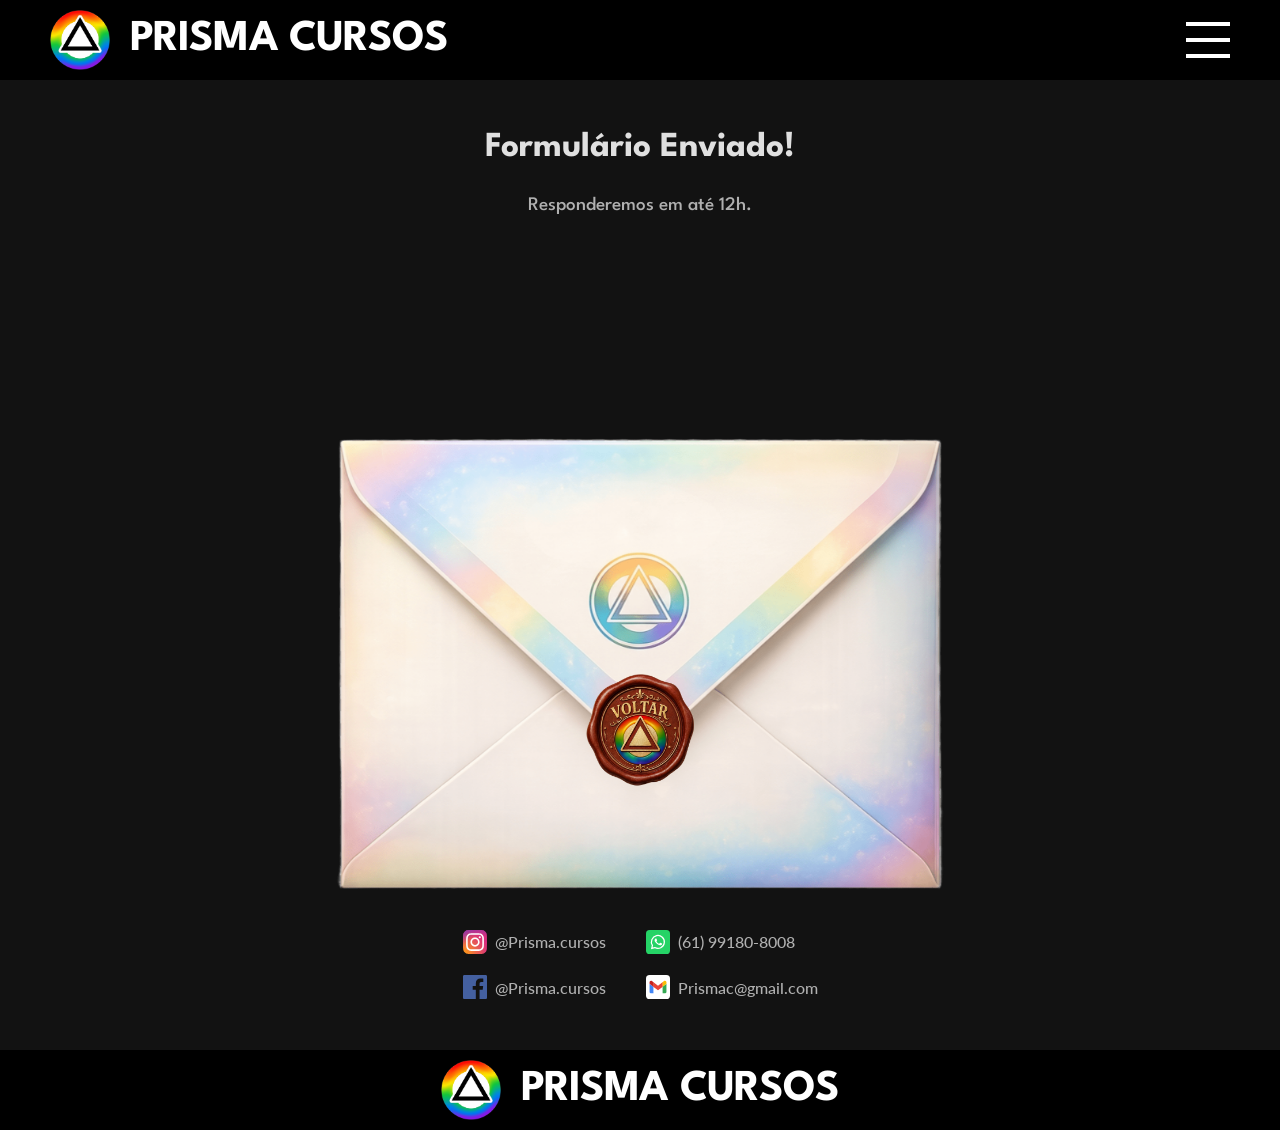
<file: confirmation.html>
<!DOCTYPE html>
<html lang="pt-BR">
<head>
  <meta charset="UTF-8">
  <meta name="viewport" content="width=device-width, initial-scale=1.0">
  <meta name="description" content="PrismaCursos - Plataforma de cursos online">
  <title>PrismaCursos</title>

  <!-- Google Fonts: League Spartan + DM Sans -->
  <link rel="preconnect" href="https://fonts.googleapis.com">
  <link rel="preconnect" href="https://fonts.gstatic.com" crossorigin>
  <link
    href="https://fonts.googleapis.com/css2?family=DM+Sans:wght@400;500;700&family=League+Spartan:wght@600;700;800&display=swap"
    rel="stylesheet">

  <link rel="stylesheet" href="css/styles.css">
</head>

<body>

  <!-- ============ HEADER ============ -->
  <header id="header">
    <nav id="navbar">
      <!-- Logo + Nome à esquerda -->
      <a href="index.html" class="logo" id="logo-link">
        <img src="assets/PrismaLogo.png" alt="Prisma Logo" class="logo-img" id="logo-img">
        <span class="logo-text">PRISMA CURSOS</span>
      </a>

      <!-- Hamburger Menu à direita -->
      <button class="hamburger" id="hamburger-btn" aria-label="Abrir menu" aria-expanded="false">
        <span class="hamburger-line"></span>
        <span class="hamburger-line"></span>
        <span class="hamburger-line"></span>
      </button>
    </nav>

    <!-- Overlay do menu -->
    <div class="menu-overlay" id="menu-overlay">
      <ul class="menu-list" id="menu-list">
        <li class="menu-item">
          <a href="index.html#prisma" class="menu-link" id="menu-link-prisma">
            <span class="menu-icon">▲</span>
            <span class="menu-label">PRISMA</span>
          </a>
        </li>
        <li class="menu-item">
          <a href="index.html#quem-somos" class="menu-link" id="menu-link-quem-somos">
            <span class="menu-icon">▲</span>
            <span class="menu-label">QUEM SOMOS</span>
          </a>
        </li>
        <li class="menu-item">
          <a href="index.html#cursos" class="menu-link" id="menu-link-cursos">
            <span class="menu-icon">▲</span>
            <span class="menu-label">CURSOS</span>
          </a>
        </li>
        <li class="menu-item">
          <a href="index.html#quiz" class="menu-link" id="menu-link-quiz">
            <span class="menu-icon">▲</span>
            <span class="menu-label">QUIZ</span>
          </a>
        </li>
        <li class="menu-item">
          <a href="index.html#depoimentos" class="menu-link" id="menu-link-depoimento">
            <span class="menu-icon">▲</span>
            <span class="menu-label">DEPOIMENTOS</span>
          </a>
        </li>
        <li class="menu-item">
          <a href="index.html#contato" class="menu-link" id="menu-link-contato">
            <span class="menu-icon">▲</span>
            <span class="menu-label">CONTATO</span>
          </a>
        </li>
      </ul>
    </div>
  </header>



  
  <!-- ============ MAIN ============ -->
<main id="main-content">
 <section id="contato">

 <div class="cabecalho-confirmation">
  <h1>Formulário Enviado!</h1>
  <h3>Responderemos em até 12h.</h3>
 </div>
  


<div class="carta-container">

  <img src="assets/envelopeFechado.png" alt="Carta aberta" class="fundo-carta">
 

  <a href="index.html" class="botao-esfera">
    <img src="assets/voltar.png" alt="Ícone do botão">
  </a>
 </div>

  <div class="bloco-contatos-rodape">

     <div class="item-contato">
      <img src="assets/icon-instagram.svg" alt="Logo Instagram" class="icone-pequeno">
      <span>@Prisma.cursos</span>
    </div>
    
    <div class="item-contato">
      <img src="assets/icon-telefone.svg" alt="Logo Telefone" class="icone-pequeno">
      <span>(61) 99180-8008</span>
    </div>

    <div class="item-contato">
      <img src="assets/icon-facebook.svg" alt="Logo Facebook" class="icone-pequeno">
      <span>@Prisma.cursos</span>
    </div>
    
    <div class="item-contato">
      <img src="assets/icon-email.svg" alt="Logo E-mail" class="icone-pequeno">
      <span>Prismac@gmail.com</span>
    </div>

  </div>
</section> </main>



  <!-- ============ FOOTER ============ -->
  <footer id="footer">
    <div class="footer-logo">
      <img src="assets/PrismaLogo.png" alt="Prisma Logo" class="footer-logo-img">
      <span class="footer-logo-text">PRISMA CURSOS</span>
    </div>
  </footer>

  <script src="js/main.js"></script>
</body>

</html>
</file>
<file: css/styles.css>
@import url('https://fonts.googleapis.com/css2?family=Comfortaa:wght@400;700&family=DM+Sans:wght@400;500;700;800&family=Inter:wght@400;500;700&family=Lato:wght@400;700&family=League+Spartan:wght@400;500;700&family=Montserrat:wght@400;700;800&display=swap');

/* ========================================
   PrismaCursos — Estilos principais
   ========================================
   Se preferir editar em SCSS, use a pasta /scss
   e compile com o script compilar-scss.sh
   ======================================== */

/* ---------- Reset & base ---------- */
*,
*::before,
*::after {
  margin: 0;
  padding: 0;
  box-sizing: border-box;
}

:root {
  /* Paleta de cores — altere aqui para mudar o tema inteiro */
  --cor-primaria: #6c5ce7;
  --cor-secundaria: #a29bfe;
  --cor-fundo: #121212;
  --cor-superficie: #1a1a2e;
  --cor-texto: #e0e0e0;
  --cor-texto-claro: #b0b0b0;
  --cor-destaque: #fd79a8;

  /* Tipografia */
  --fonte-principal: 'Segoe UI', system-ui, -apple-system, sans-serif;
  --fonte-titulo: 'League Spartan', sans-serif;
  --fonte-corpo: 'DM Sans', sans-serif;

  /* Espaçamentos */
  --espacamento-sm: 0.5rem;
  --espacamento-md: 1rem;
  --espacamento-lg: 2rem;
  --espacamento-xl: 4rem;
}

html {
  scroll-behavior: smooth;
}

body {
  font-family: var(--fonte-principal);
  background-color: var(--cor-fundo);
  color: var(--cor-texto);
  line-height: 1.6;
  min-height: 100vh;
}

a {
  color: var(--cor-secundaria);
  text-decoration: none;
  transition: color 0.3s ease;
}



/* ---------- Header / Navbar ---------- */
#header {
  background-color: #000000;
  padding: 0;
  position: sticky;
  top: 0;
  z-index: 100;
  height: 80px;
}

#navbar {
  display: flex;
  justify-content: space-between;
  align-items: center;
  width: 100%;
  height: 80px;
  padding: 0 50px;
}

/* --- Logo --- */
.logo {
  display: flex;
  align-items: center;
  gap: 20px;
  text-decoration: none;
  transition: opacity 0.3s ease;
  height: 100%;
}

.logo:hover {
  opacity: 0.85;
  color: inherit;
}

.logo-img {
  width: 60px;
  height: 60px;
  object-fit: contain;
}

.logo-text {
  font-family: var(--fonte-titulo);
  font-weight: 700;
  font-size: 44px;
  line-height: 44px;
  color: #ffffff;
  letter-spacing: -0.02em;
  text-transform: uppercase;
  display: flex;
  align-items: center;
}

/* --- Hamburger --- */
.hamburger {
  display: flex;
  flex-direction: column;
  justify-content: space-between;
  align-items: flex-start;
  width: 44px;
  height: 36px;
  background: transparent;
  border: none;
  cursor: pointer;
  padding: 0;
  transition: opacity 0.2s ease;
  z-index: 200;
}

.hamburger-line {
  display: block;
  width: 44px;
  height: 4px;
  background-color: #ffffff;
  border-radius: 0;
  transition: transform 0.35s cubic-bezier(0.77, 0, 0.175, 1),
              opacity 0.25s ease;
  transform-origin: center center;
  flex-shrink: 0;
}

/* Hamburger animação → X */
.hamburger.active .hamburger-line:nth-child(1) {
  transform: translateY(16px) rotate(45deg);
}

.hamburger.active .hamburger-line:nth-child(2) {
  opacity: 0;
  transform: scaleX(0);
}

.hamburger.active .hamburger-line:nth-child(3) {
  transform: translateY(-16px) rotate(-45deg);
}

/* --- Menu Overlay --- */
.menu-overlay {
  position: absolute;
  top: 80px;
  right: 50px;
  width: 330px;
  background-color: #000000;
  border: none;
  border-radius: 0;
  padding: 0;
  opacity: 0;
  visibility: hidden;
  transform: translateY(-10px) scale(0.97);
  transition: opacity 0.3s ease,
              visibility 0.3s ease,
              transform 0.3s cubic-bezier(0.25, 0.46, 0.45, 0.94);
  pointer-events: none;
  z-index: 150;
}

.menu-overlay.open {
  opacity: 1;
  visibility: visible;
  transform: translateY(0) scale(1);
  pointer-events: auto;
}

/* --- Menu List --- */
.menu-list {
  list-style: none;
  padding: 0;
  margin: 0;
  display: flex;
  flex-direction: column;
}

.menu-item {
  opacity: 0;
  transform: translateX(-12px);
  transition: opacity 0.3s ease, transform 0.3s ease;
  height: 52px;
  background-color: #000000;
}

.menu-overlay.open .menu-item {
  opacity: 1;
  transform: translateX(0);
}

/* Delays escalonados para cada item */
.menu-overlay.open .menu-item:nth-child(1) { transition-delay: 0.05s; }
.menu-overlay.open .menu-item:nth-child(2) { transition-delay: 0.10s; }
.menu-overlay.open .menu-item:nth-child(3) { transition-delay: 0.15s; }
.menu-overlay.open .menu-item:nth-child(4) { transition-delay: 0.20s; }
.menu-overlay.open .menu-item:nth-child(5) { transition-delay: 0.25s; }
.menu-overlay.open .menu-item:nth-child(6) { transition-delay: 0.30s; }

.menu-link {
  display: flex;
  align-items: center;
  width: 100%;
  height: 100%;
  padding: 5px 20px;
  color: #ffffff;
  text-decoration: none;
  transition: color 0.2s ease;
  background-color: #000000;
  gap: 32px;
}

.menu-icon {
  width: 42px;
  height: 42px;
  display: flex;
  align-items: center;
  justify-content: center;
  font-size: 32px;
  color: #ffffff;
  transition: color 0.2s ease;
  flex-shrink: 0;
  line-height: 42px;
}

.menu-label {
  font-family: var(--fonte-corpo);
  font-weight: 400;
  font-size: 32px;
  line-height: 42px;
  color: #ffffff;
}

/* ---------- Responsividade Header ---------- */
@media (max-width: 768px) {
  #header {
    height: 60px;
  }

  #navbar {
    height: 60px;
    padding: 0 16px;
  }

  .logo-img {
    width: 40px;
    height: 40px;
  }

  .logo-text {
    display: none; /* Mobile header doesn't show text in Figma */
  }

  .hamburger {
    width: 32px;
    height: 24px;
  }

  .hamburger-line {
    width: 32px;
    height: 3px;
  }

  .hamburger.active .hamburger-line:nth-child(1) {
    transform: translateY(10.5px) rotate(45deg);
  }

  .hamburger.active .hamburger-line:nth-child(2) {
    opacity: 0;
    transform: scaleX(0);
  }

  .hamburger.active .hamburger-line:nth-child(3) {
    transform: translateY(-10.5px) rotate(-45deg);
  }

  .menu-overlay {
    top: 60px;
    right: 16px;
    width: calc(100vw - 32px);
    max-width: 320px;
  }
}

/* ===========================================
   QUIZ SECTION
   =========================================== */
.quiz-section {
  position: relative;
  background-color: #121212;
  min-height: 100vh;
  display: flex;
  flex-direction: column;
  align-items: center;
  justify-content: center;
  overflow: hidden;
  padding: 60px 20px 80px;
}



/* --- Quiz Step (cada tela de pergunta) --- */
.quiz-step {
  display: none !important;
}

.quiz-step.active {
  display: contents !important;
}

/* Animations for children of active steps */
.quiz-step.active .quiz-question {
  animation: quizSlideInQuestion 0.5s cubic-bezier(0.25, 0.46, 0.45, 0.94) forwards;
}

.quiz-step.active .quiz-options {
  animation: quizSlideInOptions 0.5s cubic-bezier(0.25, 0.46, 0.45, 0.94) forwards;
}

.quiz-step.active .quiz-result__image-wrapper {
  animation: quizSlideInOptions 0.5s cubic-bezier(0.25, 0.46, 0.45, 0.94) forwards;
}

@keyframes quizSlideInQuestion {
  from {
    opacity: 0;
    transform: translateY(20px);
  }
  to {
    opacity: 1;
    transform: translateY(0);
  }
}

@keyframes quizSlideInOptions {
  from {
    opacity: 0;
    transform: translateY(30px);
  }
  to {
    opacity: 1;
    transform: translateY(0);
  }
}

/* --- Pergunta --- */
.quiz-question {
  font-family: var(--fonte-corpo);
  font-size: 1.75rem;
  font-weight: 700;
  color: #EFEFEF;
  text-align: center;
  line-height: 1.35;
  max-width: 342px;
  order: 1;
}

/* --- Barra de progresso --- */
.quiz-progress {
  position: relative;
  width: 100%;
  max-width: 342px;
  height: 30px;
  border-radius: 90px;
  overflow: hidden;
  order: 2;
  margin: 20px auto;
  transition: opacity 0.4s ease, visibility 0.4s ease;
}
.quiz-progress__track {
  position: absolute;
  inset: 0;
  background-color: #EFEFEF;
  border-radius: 90px;
}

.quiz-progress__fill {
  position: absolute;
  top: 0;
  left: 0;
  height: 100%;
  border-radius: 90px;
  transition: width 0.6s cubic-bezier(0.25, 0.46, 0.45, 0.94);
}

/* Gradientes das barras em cada step */
#quiz-global-progress[data-step="1"] .quiz-progress__fill {
  background: linear-gradient(90deg, #FF0000 50%, #FFFF07 100%);
}

#quiz-global-progress[data-step="2"] .quiz-progress__fill {
  background: linear-gradient(90deg, #FF0000 25%, #FFFF07 59%, #2BFF00 71%, #1A38FF 100%);
}

#quiz-global-progress[data-step="3"] .quiz-progress__fill {
  background: linear-gradient(
    90deg,
    #FF0000 17%,
    #FFFF07 40%,
    #2BFF00 44%,
    #1A38FF 65%,
    #850099 100%
  );
}

/* --- Opções de resposta (grupo) --- */
.quiz-options {
  display: flex;
  flex-direction: column;
  gap: 28px;
  width: 100%;
  max-width: 364px;
  align-items: center;
  order: 3;
}

/* --- Botão de resposta --- */
.quiz-btn {
  display: flex;
  align-items: center;
  justify-content: center;
  width: 100%;
  max-width: 364px;
  height: 80px;
  background-color: #121212;
  color: #FDFDFD;
  font-family: var(--fonte-corpo);
  font-size: clamp(1.5rem, 5vw, 2.25rem);
  font-weight: 700;
  text-align: center;
  border: none;
  border-radius: 180px;
  box-shadow: 0px 4px 12px 0px rgba(239, 239, 239, 0.12);
  cursor: pointer;
  transition:
    transform 0.25s cubic-bezier(0.25, 0.46, 0.45, 0.94),
    box-shadow 0.3s ease,
    background-color 0.3s ease,
    color 0.3s ease;
  user-select: none;
  -webkit-tap-highlight-color: transparent;
}

.quiz-btn:hover {
  transform: scale(1.04);
  box-shadow:
    0px 6px 24px 0px rgba(239, 239, 239, 0.2),
    0 0 0 2px rgba(239, 239, 239, 0.08);
}

.quiz-btn:active {
  transform: scale(0.97);
  box-shadow: 0px 2px 6px 0px rgba(239, 239, 239, 0.1);
}

/* Estado "selecionado" breve — flash ao clicar */
.quiz-btn.selected {
  background-color: #FDFDFD;
  color: #121212;
  box-shadow: 0px 0px 32px 4px rgba(239, 239, 239, 0.3);
}

/* --- Resultado --- */
.quiz-result {
  gap: 32px;
}

.quiz-result__text {
  max-width: 342px;
}

.quiz-result__image-wrapper {
  width: 100%;
  max-width: 342px;
  border-radius: 40px;
  overflow: hidden;
  box-shadow: 0px 4px 12px 0px rgba(0, 0, 0, 0.12);
  animation: quizImageFloat 3s ease-in-out infinite alternate;
}

@keyframes quizImageFloat {
  from {
    transform: translateY(0);
  }
  to {
    transform: translateY(-6px);
  }
}

.quiz-result__image {
  display: block;
  width: 100%;
  height: auto;
  object-fit: cover;
}

.quiz-result__arrow {
  animation: quizArrowBounce 1.5s ease-in-out infinite;
}

@keyframes quizArrowBounce {
  0%, 100% {
    transform: translateY(0);
  }
  50% {
    transform: translateY(10px);
  }
}

/* --- Botão refazer --- */
.quiz-btn--restart {
  max-width: 280px;
  height: 60px;
  font-size: 1.15rem;
  border: 2px solid rgba(239, 239, 239, 0.25);
  background-color: transparent;
  box-shadow: none;
}

.quiz-btn--restart:hover {
  background-color: rgba(239, 239, 239, 0.06);
  border-color: rgba(239, 239, 239, 0.5);
  box-shadow: 0px 4px 16px 0px rgba(239, 239, 239, 0.1);
}

/* --- Responsividade Quiz --- */
@media (max-width: 480px) {
  .quiz-section {
    padding: 40px 12px 60px;
  }

  .quiz-question {
    font-size: 1.4rem;
  }

  .quiz-btn {
    height: 70px;
    font-size: 1.4rem;
  }

  .quiz-progress {
    height: 22px;
  }

  .quiz-result__image-wrapper {
    border-radius: 28px;
  }
}

/* ===========================================
   PC / DESKTOP SPECIFIC QUIZ STYLING
   =========================================== */
@media (min-width: 1024px) {
  .quiz-section {
    min-height: 813px;
    height: 813px;
    padding: 0;
    display: flex;
    justify-content: center;
    align-items: center;
  }

  .quiz-step {
    display: none !important;
    position: relative;
    width: 1440px;
    max-width: 1440px;
    height: 813px;
    padding: 0;
    gap: 0;
  }

  .quiz-step.active {
    display: flex !important;
  }

  .quiz-question {
    position: absolute;
    top: 50px;
    left: 30px;
    width: 1380px;
    max-width: 1380px;
    font-size: 64px;
    line-height: 83px;
    margin: 0;
  }

  .quiz-progress {
    position: absolute;
    top: 313px;
    left: 50%;
    transform: translateX(-50%);
    width: 1200px;
    max-width: 1200px;
    height: 30px;
    margin: 0;
  }

  .quiz-options {
    position: absolute;
    top: 383px;
    left: 538px;
    width: 364px;
    max-width: 364px;
    gap: 40px;
    margin: 0;
  }

  .quiz-btn {
    width: 364px;
    height: 100px;
    max-width: 364px;
    font-size: 48px;
    line-height: 62px;
  }

  /* Result screen */
  .quiz-result .quiz-result__text {
    position: absolute;
    top: 30px;
    left: 30px;
    width: 1380px;
    max-width: 1380px;
    font-size: 64px;
    line-height: 83px;
    margin: 0;
  }

  .quiz-result__image-wrapper {
    position: absolute;
    top: 293px;
    left: 353px;
    width: 735px;
    max-width: 735px;
    height: 490px;
    border-radius: 90px;
    margin: 0;
  }

  .quiz-result__image {
    width: 100%;
    height: 100%;
    object-fit: cover;
  }

  .quiz-result__arrow {
    display: none;
  }
}

/* ---------- Apresentação ---------- */
#apresentacao {
  position: relative; /* to allow absolute positioned lateral bars */
  background-color: #121212; /* matching figma design background */
  width: 100%;
  display: flex;
  flex-direction: column;
  align-items: center;
  justify-content: center;
  padding: 80px 24px;
  overflow: hidden; /* prevents lateral bars from sticking out */
}

/* Barras laterais decorativas */
.barra-lateral {
  position: absolute;
  top: 0;
  height: 100%;
  background: linear-gradient(180deg, #FF0000 17%, #FFFF07 40%, #2BFF00 44%, #1A38FF 65%, #850099 100%);
  border-radius: 90px;
  z-index: 10;
}
.barra-lateral.esquerda {
  left: 0;
  width: 4px;
}
.barra-lateral.direita {
  right: 0;
  width: 5px;
}

/* Texto colorido para títulos */
.texto-colorido {
  background: linear-gradient(to right, #FF0000, #FFFF07, #2BFF00, #1A38FF, #850099);
  -webkit-background-clip: text;
  background-clip: text;
  -webkit-text-fill-color: transparent;
  font-family: 'Comfortaa', cursive, sans-serif;
}

/* Wrapper principal de Apresentação */
.apresentacao-wrapper {
  width: 100%;
  max-width: 1176px;
  margin: 0 auto;
  display: flex;
  flex-direction: column;
  gap: 80px;
  align-items: center;
  z-index: 2;
}

/* Parte 1: Introdução */
.apresentacao-intro {
  display: flex;
  flex-direction: column;
  gap: 40px;
  width: 100%;
  text-align: center;
}

.apresentacao-titulo {
  font-family: 'Comfortaa', cursive, sans-serif;
  font-size: 32px;
  font-weight: 700;
  line-height: 36px;
  color: #FFFFFF;
  max-width: 852px;
  margin: 0 auto;
}

.apresentacao-descricao {
  font-family: 'Lato', sans-serif;
  font-size: 24px;
  color: #FFFFFF;
  line-height: 29px;
  text-align: justify;
  margin: 0;
}

/* Parte 1: Trilhas */
.apresentacao-trilhas {
  display: flex;
  flex-direction: column;
  align-items: center;
  gap: 45px;
  width: 100%;
}

.trilhas-titulo {
  font-family: 'Montserrat', sans-serif;
  font-size: 32px;
  font-weight: 700;
  line-height: 39px;
  color: #FFFDFD;
  max-width: 899px;
  margin: 0 auto;
  text-align: center;
}

.trilhas-botoes {
  display: flex;
  justify-content: center;
  align-items: center;
  gap: 66px;
  flex-wrap: wrap;
  width: 100%;
}

.trilha-botao {
  width: 300px;
  height: 71px;
  background-color: #000000;
  border: 2px solid #FFFFFF;
  border-radius: 16px;
  display: flex;
  flex-direction: column;
  overflow: hidden;
  transition: all 0.5s cubic-bezier(0.25, 0.8, 0.25, 1);
  box-shadow: 0 4px 6px rgba(0, 0, 0, 0.1);
  cursor: pointer;
}

/* Tecnologia Hover - RED (R) */
.trilha-botao.tecnologia:hover, .trilha-botao.tecnologia:active {
  height: 420px;
  transform: translateY(-4px);
  background: linear-gradient(180deg, #000000, #000000, #801010);
  box-shadow: 0 10px 30px rgba(255, 63, 63, 0.4);
  border-color: #ff3f3f;
}

/* Design Hover - GREEN (G) */
.trilha-botao.design:hover, .trilha-botao.design:active {
  height: 420px;
  transform: translateY(-4px);
  background: linear-gradient(180deg, #000000, #000000, #106010);
  box-shadow: 0 10px 30px rgba(63, 255, 63, 0.4);
  border-color: #3fff3f;
}

/* Gestão Hover - BLUE (B) */
.trilha-botao.gestao:hover, .trilha-botao.gestao:active {
  height: 420px;
  transform: translateY(-4px);
  background: linear-gradient(180deg, #000000, #000000, #101080);
  box-shadow: 0 10px 30px rgba(63, 63, 255, 0.4);
  border-color: #3f3fff;
}

.trilha-botao-cabecalho {
  height: 67px;
  display: flex;
  align-items: center;
  justify-content: center;
  flex-shrink: 0;
  width: 100%;
}

.trilha-botao span {
  font-family: 'DM Sans', sans-serif;
  font-size: 32px;
  color: #FFFFFF;
  text-align: center;
  line-height: 42px;
  user-select: none;
}

.trilha-botao-conteudo {
  padding: 10px 20px 20px 20px;
  display: flex;
  flex-direction: column;
  gap: 15px;
  align-items: center;
  opacity: 0;
  visibility: hidden;
  transition: opacity 0.3s ease, visibility 0.3s ease;
}

.trilha-botao:hover .trilha-botao-conteudo {
  opacity: 1;
  visibility: visible;
  transition-delay: 0.15s;
}

.trilha-botao-conteudo p {
  font-family: 'Lato', sans-serif;
  font-size: 14px;
  color: #b0b0b0;
  line-height: 1.4;
  text-align: justify;
  margin: 0;
}

.trilha-botao-link {
  font-family: 'DM Sans', sans-serif;
  font-weight: 700;
  font-size: 14px;
  color: #ffffff;
  padding: 8px 16px;
  border-radius: 8px;
  transition: all 0.3s ease;
  text-decoration: none;
  border: none;
  box-shadow: 0 4px 10px rgba(0, 0, 0, 0.2);
}

/* Botão do card Tecnologia (Red) */
.tecnologia .trilha-botao-link {
  background-color: #d63031;
}
.tecnologia .trilha-botao-link:hover {
  background-color: #ff4757;
  transform: scale(1.05);
}

/* Botão do card Design (Green) */
.design .trilha-botao-link {
  background-color: #00b894;
}
.design .trilha-botao-link:hover {
  background-color: #2ed573;
  transform: scale(1.05);
}

/* Botão do card Gestão (Blue) */
.gestao .trilha-botao-link {
  background-color: #0984e3;
}
.gestao .trilha-botao-link:hover {
  background-color: #1e90ff;
  transform: scale(1.05);
}

.cta-cursos-btn {
  width: 480px;
  height: 87px;
  background: conic-gradient(from 45deg, #FF0000, #FFFF07, #2BFF00, #1A38FF, #850099, #FF0000);
  color: #FFFFFF;
  border: none;
  border-radius: 16px;
  display: flex;
  align-items: center;
  justify-content: center;
  font-family: 'DM Sans', sans-serif;
  font-size: 32px;
  font-weight: 800;
  line-height: 36px;
  text-align: center;
  cursor: pointer;
  box-shadow: 0 4px 15px rgba(0, 0, 0, 0.4);
  transition: all 0.3s cubic-bezier(0.25, 0.8, 0.25, 1);
  -webkit-text-stroke: 0.8px #000000;
  text-shadow: 
    -1px -1px 0 #000,  
     1px -1px 0 #000,
    -1px  1px 0 #000,
     1px  1px 0 #000;
}

.cta-cursos-btn:hover {
  transform: translateY(-4px) scale(1.02);
  box-shadow: 0 10px 25px rgba(255, 255, 255, 0.15);
}

/* Parte 2: Modelo de Ensino */
.modelo-ensino {
  display: flex;
  flex-direction: column;
  align-items: center;
  gap: 25px;
  width: 100%;
}

.modelo-titulo {
  font-family: 'Montserrat', sans-serif;
  font-size: 32px;
  font-weight: 700;
  line-height: 39px;
  color: #FFFDFD;
  max-width: 955px;
  margin: 0 auto;
  text-align: center;
}

.modelo-subtitulo {
  font-family: 'Lato', sans-serif;
  font-size: 24px;
  font-weight: 400;
  line-height: 29px;
  color: #FFFFFF;
  text-align: justify;
  max-width: 1043px;
  margin: 0 auto 15px auto;
}

.modelo-conteudo {
  display: flex;
  flex-direction: row;
  justify-content: space-between;
  gap: 88px;
  width: 100%;
  max-width: 922px;
  margin: 0 auto;
}

.modelo-bloco {
  flex: 1;
  font-family: 'Lato', sans-serif;
  font-size: 24px;
  color: #FFFFFF;
  line-height: 29px;
  text-align: justify;
}

.destaque-modelo {
  font-weight: 700;
  color: #FFFFFF;
}

/* Responsividade da Apresentação */
@media (max-width: 1024px) {
  .apresentacao-wrapper {
    gap: 60px;
  }
  
  .trilhas-botoes {
    gap: 30px;
  }
  
  .modelo-conteudo {
    gap: 40px;
  }
}

@media (max-width: 768px) {
  #apresentacao {
    padding: 60px 16px;
  }

  .apresentacao-wrapper {
    gap: 45px;
  }

  .apresentacao-intro {
    gap: 25px;
  }

  .apresentacao-titulo {
    font-size: 24px;
  }

  .apresentacao-descricao {
    font-size: 18px;
    text-align: left;
  }

  .apresentacao-trilhas {
    gap: 30px;
  }

  .trilhas-titulo {
    font-size: 24px;
  }

  .trilhas-botoes {
    flex-direction: column;
    gap: 20px;
  }

  .trilha-botao {
    width: 100%;
    max-width: 320px;
    height: 60px;
  }

  .trilha-botao:hover, .trilha-botao:active {
    height: 480px;
  }

  .trilha-botao-cabecalho {
    height: 56px;
  }

  .trilha-botao span {
    font-size: 24px;
  }

  .cta-cursos-btn {
    width: 100%;
    max-width: 320px;
    height: 75px;
    font-size: 24px;
    line-height: 28px;
  }

  .modelo-ensino {
    gap: 20px;
  }

  .modelo-titulo {
    font-size: 24px;
  }

  .modelo-subtitulo {
    font-size: 18px;
    text-align: left;
    margin-bottom: 5px;
  }

  .modelo-conteudo {
    flex-direction: column;
    gap: 25px;
  }

  .modelo-bloco {
    font-size: 18px;
    text-align: left;
  }
}

#contato {
  background-color: var(--cor-fundo);
  padding: 40px 20px;
}

/* --- CABEÇALHO DA OFERTA --- */
.cabecalho-oferta {
  display: flex;
  flex-direction: column; /* Empilha os elementos*/
  align-items: center;    /* Alinha o centro do triângulo com o centro dos textos */
  text-align: center;     /* Garante que o texto fique centralizado se quebrar para uma segunda linha */
  gap: 15px; 
  margin-bottom: 30px;
}
.cabecalho-oferta h1 {
  font-family: 'League Spartan', sans-serif;
  font-weight: 700;
  font-size: 2.2rem;
  color: var(--cor-texto);
}
.cabecalho-oferta h3 {
  font-family: 'League Spartan', sans-serif;
  font-weight: 500;
  font-size: 1.2rem;
  color: var(--cor-texto-claro);
}

.cabecalho-confirmation {
  display: flex;
  flex-direction: column; 
  text-align: center;     
  gap: 15px; 
  margin-bottom: 30px; 
}
.cabecalho-confirmation h1 {
  font-family: 'League Spartan', sans-serif;
  font-weight: 700;
  font-size: 2.2rem;
  color: var(--cor-texto);
}
.cabecalho-confirmation h3 {
  font-family: 'League Spartan', sans-serif;
  font-weight: 500;
  font-size: 1.2rem;
  color: var(--cor-texto-claro);
}

/* ---------- Depoimentos ---------- */
.depoimentos-container {
  background: #111;
  padding: 80px 0;
}

.depoimentos-wrapper {
  max-width: 1200px;
  margin: 0 auto;
  padding: 0 48px;
}

.depoimentos-titulo {
  color: var(--cor-texto);
  font-size: 2.5rem;
  font-weight: 700;
  text-align: center;
  margin: 0 0 48px;
}

.depoimentos-grid {
  display: grid;
  grid-template-columns: repeat(4, 1fr);
  gap: 16px;
}

.depoimentos-card {
  background: #fff;
  border-radius: 14px;
  padding: 28px 20px;
  display: flex;
  flex-direction: column;
  align-items: flex-start;
  gap: 12px;
}

.depoimentos-avatar {
  width: 95px;
  height: 95px;
  border-radius: 50%;
  object-fit: cover;
  align-self: center;
  border: 2px solid #eee;
}

.depoimentos-estrelas {
  color: #f5c518;
  font-size: 25px;
  text-align: center;
  width: 100%;
}

.depoimentos-nome {
  font-weight: 700;
  font-size: 16px;
  color: #111;
  margin: 0;
}

.depoimentos-texto {
  font-size: 14px;
  color: #444;
  line-height: 1.6;
  margin: 0;
}

/* ---------- DESCONTOS  ---------- */
.triangulo-borda {
  width: 25%;  /*vai ocupar % do espaço do pai */
  /* Limites de segurança*/
  min-width: 60px; 
  max-width: 140px; 
  aspect-ratio: 1 / 1; /*Trava a proporção em um quadrado perfeito (1 por 1) */
  background-color: var(--cor-texto) ; 
  clip-path: polygon(50% 0%, 100% 100%, 0% 100%); /* pontos de corte do quadradi x1,y1(topo),x2,y2(ponta dir),x3,y3(ponta esq) */
  
  display: flex;
  justify-content: center; /**/
  align-items: center;
}

.triangulo-conteudo {
  /* Se você quiser uma borda de 4px, subtraia 8px (4 de cada lado) */
  width: calc(100% - 20px);  /*largura total que esse elemento deveria ter (100% do pai) e subtraia exatamente x pixels*/
  height: calc(100% - 10px); 
  /* Como o pai já dita a proporção, o filho só acompanha */
  clip-path: polygon(50% 0%, 100% 100%, 0% 100%);

  display: flex;
  flex-direction: column;
  align-items: center;
  justify-content: flex-end; 
  padding-bottom: 8%; /* Usar % no padding ajuda na responsividade do texto */
  color:var(--cor-texto); 
  transition: background-color 2s ease; /* Transição de estilos */

}
/* --- AS SUAS 4 VARIANTES DE COR --- */
.desconto-5 { background-color: #fd79a8; }  
.desconto-10 { background-color: #6c5ce7; } 
.desconto-15 { background-color: #00b894; } 
.desconto-20 { background-color: #d63031; } 

.porcentagem {
  font-family: 'Inter', sans-serif;
  font-size: 1.6rem; /* rem ~=16px */
  font-weight: bold;
  line-height: 1;
}
.texto-off {
  font-family: 'Inter', sans-serif;
  font-size: 1rem;
  text-transform: uppercase;
  margin-top: 2px;
  font-weight: bold;
}


/* ---------- CARTA  ---------- */
.carta-container {
  /* O position relative aqui é o segredo para segurar o formulário dentro da div */
  position: relative;
  width: min(90%, 1000px); /* Retorna qual for menor */
  margin: 0 auto; /* Centraliza horizontalmente */
}
.fundo-carta {
  width: 100%;
  max-width: 100%;
  height: auto;
  display: block;
}

.formulario-inputs {
  position: absolute; 
  top: 30%; 
  left: 50%;
  transform: translateX(-50%); 
  display: flex;
  flex-direction: column; 
  width: 30%; 
}

.formulario-inputs input { /*ESTILO DOS INPUTS */
  width: 100%;
  background-color: transparent; 
  border: none;
  border-bottom: 1px solid var(--cor-primaria); /* Cria a linha estilo caderno */
  color: var(--cor-secundaria);
  font-size: clamp(6px, 18px, 20px);  /*clamp(MÍNIMO, VALOR_IDEAL, MÁXIMO) */
  padding: 1% 0; 
  font-family: 'DM Sans', sans-serif;
}
.formulario-inputs input:focus { /* Remove a borda feia de foco */
  outline: none;
}
.formulario-inputs input::placeholder {
  color: var(--cor-primaria);
}

/* ---------- BOTAO ESFERA ---------- */
.botao-esfera {
  display: flex;
  justify-content: center;
  align-items: center;
  width: 14%; /* Largura e alturar iguais para formar uma esfera */
  height: 14%;
  border-radius: 50%; /* Transforma o quadrado em círculo */
  position: absolute; 
  top: 65%; 
  left: 50%; 
  transform: translateX(-50%);
}
.botao-esfera:hover {
  transform: translateX(-50%) scale(1.1); /* preserva a centralização no hover */
}
.botao-esfera img {
  width: 100%;
  height: auto;
}


/* --- CONTATOS --- */
.bloco-contatos-rodape {
  display: grid;
  grid-template-columns: auto auto; /* Cria as 2 colunas perfeitas*/
  column-gap: 40px; 
  row-gap: 20px;   
  /*centralizar o bloco inteiro na tela */
  width: fit-content; 
  margin: 10px auto 10px auto; 
}

/*(Ícone + Texto)*/
.item-contato {
  display: flex;
  align-items: center; 
  gap: 0.5rem; 
}
.icone-pequeno {
  width: 1.5rem; 
  height: 1.5rem;
  object-fit: contain; 
}
/* --- ESTILO DO TEXTO --- */
.item-contato span {
  font-family: 'Lato', sans-serif;
  font-size: 1rem; 
  color: var(--cor-texto-claro); 
  font-weight: 500;
}

/* ============ FOOTER ============ */
#footer {
  background-color: #000000;
  height: 80px;
  display: flex;
  justify-content: center;
  align-items: center;
  width: 100%;
}

.footer-logo {
  display: flex;
  align-items: center;
  gap: 20px;
  text-decoration: none;
}

.footer-logo-img {
  width: 60px;
  height: 60px;
  object-fit: contain;
}

.footer-logo-text {
  font-family: var(--fonte-titulo);
  font-weight: 700;
  font-size: 44px;
  line-height: 44px;
  color: #ffffff;
  letter-spacing: -0.02em;
  text-transform: uppercase;
}

@media (max-width: 768px) {
  #footer {
    height: 60px;
  }
  .footer-logo-img {
    width: 40px;
    height: 40px;
  }
  .footer-logo-text {
    font-size: 24px;
    line-height: 24px;
  }
}

/* ===============
   RESPONSIVIDADE 
   =============== */

#main-content {
 min-height: 100vh; 
}

/* --- TABLET */
@media (min-width: 361px) and (max-width: 768px) {
  .formulario-inputs input { 
    width: 100%;
    font-size: 1rem;  
    padding: 1% 0; 
  }
  .porcentagem {
    font-size: 2rem; /* rem ~=16px */
  }
  .texto-off {
    font-size: 1rem;
  }
  .formulario-inputs input { 
    width: 100%;
    font-size: 1rem;  
    padding: 1% 0; 
  }
}

/* --- MOBILE  --- */
@media (max-width: 360px) {
  .porcentagem {
    font-size: 0.80rem; 
  }
  .texto-off {
    font-size: 0.7rem;
  }
  .formulario-inputs {
    width: 30%; 
  }
  .formulario-inputs input { 
    width: 100%;
    font-size: 0.5rem;  
    padding: 1% 0; 
  }
  .carta-container {
    width: min(100%, 1000px); 
  }
  .bloco-contatos-rodape {
    grid-template-columns: 1fr; /* 1 única coluna ocupando todo o espaço */
    row-gap: 15px; /* Ajusta o espaço entre as linhas */
  }
}

/* --- TABLET E MOBILE (HEADER) --- */
@media (max-width: 768px) {
  .cabecalho-oferta h1 {
    font-size: 1.7rem;
  }
}

/* ---------- Carrossel de Cursos ---------- */
.secao-cursos {
  background-color: var(--cor-fundo);
  padding: 80px 24px;
  display: flex;
  flex-direction: column;
  align-items: center;
  width: 100%;
}

.titulo-cursos {
  font-family: var(--fonte-titulo);
  align-self: flex-start;
  margin-bottom: 40px;
  font-size: 2.5rem;
  font-weight: 700;
  max-width: 1300px;
  width: 100%;
  margin-left: auto;
  margin-right: auto;
}

.filtros-cursos {
  display: flex;
  gap: 16px;
  margin-bottom: 50px;
  flex-wrap: wrap;
  justify-content: center;
}

.botao-filtro {
  background-color: #b0b0b0;
  color: #000000;
  font-family: var(--fonte-corpo);
  border: none;
  padding: 12px 32px;
  border-radius: 30px;
  font-weight: 700;
  cursor: pointer;
  transition: all 0.3s ease;
}

.botao-filtro:hover, .botao-filtro.ativo {
  background-color: #e0e0e0;
}

.container-carrossel {
  width: 100%;
  max-width: 1300px;
  overflow: hidden;
}

.trilha-carrossel {
  display: flex;
  gap: 24px;
  overflow-x: auto;
  scroll-snap-type: x mandatory;
  padding-bottom: 24px;
  scrollbar-width: none; /* Oculta scrollbar Firefox */
}

.trilha-carrossel::-webkit-scrollbar {
  display: none; /* Oculta scrollbar Chrome/Safari */
}

.cartao-curso {
  flex: 0 0 calc(33.333% - 16px);
  min-width: 340px;
  height: 320px;
  border-radius: 20px;
  position: relative;
  overflow: hidden;
  border: 1px solid rgba(255, 255, 255, 0.08);
  scroll-snap-align: start;
}

.fundo-cartao {
  position: absolute;
  top: 0;
  left: 0;
  width: 100%;
  height: 100%;
  object-fit: cover;
  z-index: 1;
}

.conteudo-cartao {
  position: absolute;
  top: 0;
  left: 0;
  width: 100%;
  height: 100%;
  background: linear-gradient(to top, rgba(0, 0, 0, 0.95) 10%, rgba(0, 0, 0, 0.5) 50%, rgba(0, 0, 0, 0.1) 100%);
  padding: 30px;
  display: flex;
  flex-direction: column;
  justify-content: flex-end;
  z-index: 2;
}

.etiqueta {
  position: absolute;
  top: 24px;
  left: 24px;
  padding: 6px 12px;
  border-radius: 6px;
  font-family: var(--fonte-corpo);
  font-size: 13px;
  font-weight: 800;
  color: #ffffff;
}

.etiqueta-tec { background-color: #3b82f6; }
.etiqueta-gestao { background-color: #10b981; }
.etiqueta-design { background-color: #ec4899; }

.conteudo-cartao h3 {
  font-family: var(--fonte-titulo);
  font-size: 26px;
  margin-bottom: 20px;
  line-height: 1.2;
  text-shadow: 1px 1px 4px rgba(0,0,0,0.8);
}

.grupo-habilidades {
  display: flex;
  gap: 10px;
  margin-bottom: 24px;
  flex-wrap: wrap;
}

.grupo-habilidades span {
  font-family: var(--fonte-corpo);
  border: 1px solid rgba(255, 255, 255, 0.4);
  padding: 6px 12px;
  border-radius: 6px;
  font-size: 13px;
  background: rgba(0, 0, 0, 0.3);
  backdrop-filter: blur(4px);
}

.botao-saiba-mais {
  background-color: #ffffff;
  color: #000000;
  text-decoration: none;
  display: inline-block;
  padding: 10px 20px;
  border-radius: 8px;
  font-family: var(--fonte-corpo);
  font-weight: 700;
  width: max-content;
  font-size: 14px;
  transition: transform 0.2s;
}

.botao-saiba-mais:hover {
  transform: scale(1.05);
  color: #000000;
}

.texto-informativo-cursos {
  font-family: var(--fonte-corpo);
  margin-top: 50px;
  font-size: 20px;
  font-weight: 700;
  text-align: center;
  max-width: 800px;
}

.oculto {
  display: none !important; /* esconder itens */
}

@media (max-width: 768px) {
  .titulo-cursos {
    font-size: 2rem;
    text-align: center;
  }
}


/* ---------- Seção: Quem Somos ---------- */
.quem-somos-container {
  display: flex;
  gap: var(--espacamento-xl);
  padding: var(--espacamento-xl) var(--espacamento-lg);
  max-width: 1200px;
  margin: 0 auto;
  align-items: center; /* Centraliza o conteúdo verticalmente */
}

/* Coluna da Esquerda (Textos) */
.conteudo-texto {
  flex: 1; 
}

/* Coluna da Direita (A grade da equipe) */
.grade-equipe {
  flex: 1; 
}

/* ---------- Tipografia e Textos ---------- */
.titulo-vazado {
  font-family: "League Spartan", sans-serif;
  font-size: 3rem;
  color: transparent; /* Deixa o preenchimento da letra invisível */
  -webkit-text-stroke: 1.5px #d63031; /* Aplica a borda vermelha */
  margin-bottom: var(--espacamento-md);
  text-transform: uppercase; /* Garante que ficará tudo em maiúsculo */
}

.bloco-texto {
  margin-bottom: var(--espacamento-md);
}

.bloco-texto h2 {
  font-family: "League Spartan", sans-serif;
  font-size: 1.5rem;
  margin-bottom: var(--espacamento-sm);
  color: var(--cor-texto);
}

.bloco-texto p {
  font-family: "DM Sans", sans-serif;
  color: var(--cor-texto-claro);
}

/* Ajustes na lista de Valores */
.bloco-texto ul {
  list-style-position: inside;
  margin-top: var(--espacamento-sm);
}

.bloco-texto li {
  font-family: "DM Sans", sans-serif;
  margin-bottom: 0.5rem;
  color: var(--cor-texto-claro);
}

.bloco-texto strong {
  color: var(--cor-texto);
}

/* ---------- Grade da Equipe (Cartões) ---------- */
.grade-equipe {
  display: grid;
  grid-template-columns: repeat(2, 1fr);
  gap: var(--espacamento-md);
}

/* Estilo Individual dos Cartões */
.cartao-membro {
  background-color: #464646; /* Conforme o Figma */
  padding: var(--espacamento-md);
  border-radius: 20px; /* Conforme o Figma */
  text-align: center;
  transition: transform 0.3s ease, box-shadow 0.3s ease; /* Prepara a animação do hover */
}

/* Efeito interativo ao passar o mouse */
.cartao-membro:hover {
  transform: translateY(-5px); /* Faz o cartão "flutuar" levemente para cima */
}

/* Estilização da Foto de Perfil */
.foto-perfil {
  width: 80px;
  height: 80px;
  border-radius: 50%;
  object-fit: cover; /* Garante que a foto não fique esticada ou achatada */
  border: 2px solid var(--cor-texto);
  margin-bottom: var(--espacamento-sm);
}

/* Textos dentro do cartão */
.cartao-membro h3 {
  font-family: "League Spartan", sans-serif;
  font-size: 1.2rem;
  color: var(--cor-texto);
  font-weight: 500;
  margin-top: 10px;
}

.cartao-membro p {
  font-family: "DM Sans", sans-serif;
  font-size: 0.9rem;
  color: var(--cor-texto-claro);
  margin-top: 5px;
}

/* Cores das bordas com Efeito de Luz de Fundo (Glow) */
.borda-vermelha {
  border: 4px solid #FF0000;
  box-shadow: 0 0 10px rgba(255, 0, 0, 0.2);
}
.borda-azul {
  border: 4px solid #0051FF;
  box-shadow: 0 0 10px rgba(0, 81, 255, 0.2);
}
.borda-roxa {
  border: 4px solid #DD00FF;
  box-shadow: 0 0 10px rgba(221, 0, 255, 0.2);
}
.borda-amarela {
  border: 4px solid #FFFF07;
  box-shadow: 0 0 10px rgba(255, 255, 7, 0.2);
}

/* Intensifica o feixe de luz ao passar o mouse (Efeito Hover) */
.borda-vermelha:hover { box-shadow: 0 0 25px rgba(255, 0, 0, 0.8); }
.borda-azul:hover { box-shadow: 0 0 25px rgba(0, 81, 255, 0.8); }
.borda-roxa:hover { box-shadow: 0 0 25px rgba(221, 0, 255, 0.8); }
.borda-amarela:hover { box-shadow: 0 0 25px rgba(255, 255, 7, 0.8); }

/* ---------- Responsividade Quem Somos Mobile ---------- */
@media (max-width: 768px) {
  /* Quebra o layout de lado-a-lado para uma coluna empilhada verticalmente */
  .quem-somos-container {
    flex-direction: column; 
    gap: var(--espacamento-lg);
    padding: var(--espacamento-lg) var(--espacamento-md);
  }

  /* Muda a grade da equipe de 2x2 para 1 única coluna (um cartão embaixo do outro) */
  .grade-equipe {
    grid-template-columns: 1fr; 
  }

  /* Diminui um pouco a fonte do título vazado para caber perfeitamente na tela do celular */
  .titulo-vazado {
    font-size: 2.2rem;
  }

  /* --- TRANSFORMA OS CARTÕES EM RETÂNGULOS HORIZONTAIS NO MOBILE --- */
  .cartao-membro {
    display: grid;
    grid-template-columns: auto 1fr; /* Foto na esquerda, textos preenchendo o resto */
    grid-template-rows: auto auto; /* Cria duas linhas virtuais: uma pro nome, outra pro cargo */
    column-gap: var(--espacamento-md); /* Espaço entre a foto e o texto */
    align-items: center;
    text-align: left; /* Alinha os textos à esquerda ao invés do centro */
    padding: var(--espacamento-sm) var(--espacamento-md); /* Achata um pouco o cartão verticalmente */
  }

  .foto-perfil {
    grid-column: 1; /* Posiciona a foto na primeira coluna */
    grid-row: 1 / 3; /* Faz a foto se esticar e ocupar as duas linhas de texto */
    margin-bottom: 0; /* Remove a margem inferior que existia no desktop */
    width: 65px; /* Reduz um pouquinho o tamanho da foto no celular */
    height: 65px;
  }

  .cartao-membro h3 {
    grid-column: 2; /* Coloca o nome na segunda coluna */
    grid-row: 1; /* Na primeira linha */
    align-self: end; /* Empurra o nome um pouquinho pra baixo */
    margin-top: 0;
  }

  .cartao-membro p {
    grid-column: 2; /* Coloca o cargo na segunda coluna */
    grid-row: 2; /* Na segunda linha */
    align-self: start; /* Empurra o cargo um pouquinho pra cima */
    margin-top: 0;
  }
.depoimentos-container {
    padding: 40px 0;
  }

  .depoimentos-wrapper {
    padding: 0 12px;
    box-sizing: border-box;
  }

  .depoimentos-titulo {
    font-size: 1.8rem;
    margin: 0 0 24px;
    text-align: center;
  }

  .depoimentos-grid {
    grid-template-columns: repeat(2, 1fr);
    gap: 10px;
    align-items: stretch;
  }

  .depoimentos-card {
    padding: 10px 8px;
    gap: 4px;
    box-sizing: border-box;
    justify-content: flex-start;
  }

  .depoimentos-avatar {
    width: 48px;
    height: 48px;
  }

  .depoimentos-nome {
    font-size: 12px;
  }

  .depoimentos-texto {
    font-size: 11px;
    line-height: 1.5;
  }
}

/* ---------- Carrossel de Cursos ---------- */
#carrossel-cursos {
  background-color: #121212;
  padding: 0;
  width: 100%;
  display: flex;
  justify-content: center;
  align-items: center;
}

.carrossel-container {
  width: 100%;
  max-width: 100%;
  position: relative;
  overflow: hidden;
  border-radius: 0;
  box-shadow: none;
  aspect-ratio: 1650 / 960;
  border: none;
}

.carrossel-wrapper {
  width: 100%;
  height: 100%;
  position: relative;
}

.carrossel-slide {
  position: absolute;
  top: 0;
  left: 0;
  width: 100%;
  height: 100%;
  opacity: 0;
  visibility: hidden;
  transition: opacity 0.8s cubic-bezier(0.4, 0, 0.2, 1),
              visibility 0.8s cubic-bezier(0.4, 0, 0.2, 1);
  z-index: 1;
}

.carrossel-slide.active {
  opacity: 1;
  visibility: visible;
  z-index: 2;
}

.carrossel-slide img {
  width: 100%;
  height: 100%;
  object-fit: cover;
  display: block;
}

/* Setas de Controle */
.carrossel-btn {
  width: 75px;
  height: 75px;
  border-radius: 50%;
  border: 2px solid #ffffff;
  background-color: rgba(0, 0, 0, 0.4);
  display: flex;
  align-items: center;
  justify-content: center;
  position: absolute;
  top: 50%;
  transform: translateY(-50%);
  cursor: pointer;
  transition: all 0.3s cubic-bezier(0.4, 0, 0.2, 1);
  z-index: 10;
  outline: none;
}

.carrossel-btn svg {
  stroke: #ffffff;
  transition: stroke 0.3s ease;
}

.carrossel-btn:hover {
  background-color: #ffffff;
  box-shadow: 0 0 20px rgba(255, 255, 255, 0.3);
}

.carrossel-btn:hover svg {
  stroke: #000000;
}

.carrossel-btn.prev {
  left: 40px;
}

.carrossel-btn.next {
  right: 40px;
}

/* Dots Indicadores */
.carrossel-dots {
  position: absolute;
  bottom: 30px;
  left: 50%;
  transform: translateX(-50%);
  display: flex;
  gap: 15px;
  z-index: 10;
}

.carrossel-dot {
  width: 20px;
  height: 20px;
  border-radius: 50%;
  border: 2px solid #ffffff;
  background-color: transparent;
  cursor: pointer;
  transition: all 0.3s cubic-bezier(0.4, 0, 0.2, 1);
  padding: 0;
  outline: none;
}

.carrossel-dot.active {
  background-color: #ffffff;
  box-shadow: 0 0 12px rgba(255, 255, 255, 0.8);
  transform: scale(1.15);
}

/* Responsividade do Carrossel */
@media (max-width: 1024px) {
  .carrossel-btn {
    width: 60px;
    height: 60px;
  }

  .carrossel-btn.prev {
    left: 20px;
  }

  .carrossel-btn.next {
    right: 20px;
  }
}

@media (max-width: 768px) {
  .carrossel-btn {
    width: 45px;
    height: 45px;
  }

  .carrossel-btn.prev {
    left: 10px;
  }

  .carrossel-btn.next {
    right: 10px;
  }

  .carrossel-dots {
    bottom: 15px;
    gap: 10px;
  }

  .carrossel-dot {
    width: 12px;
    height: 12px;
  }
}
</file>
